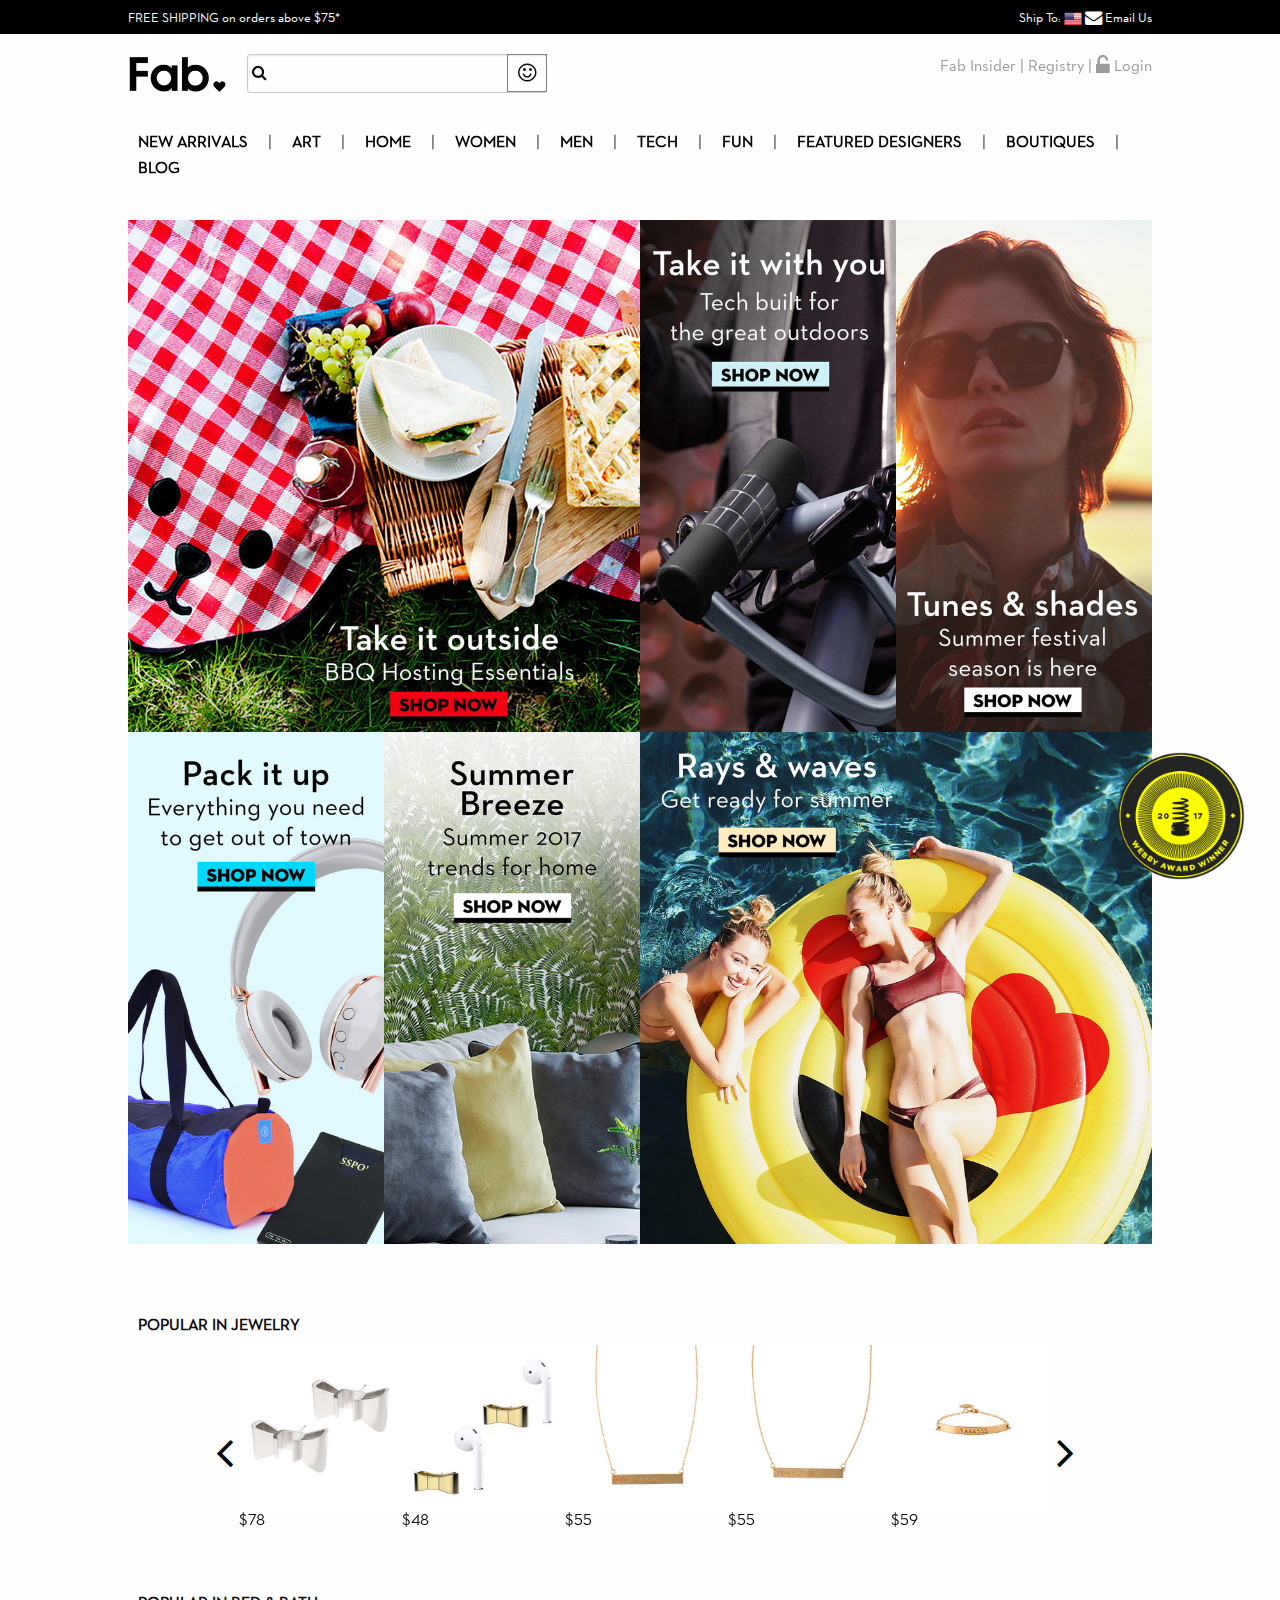
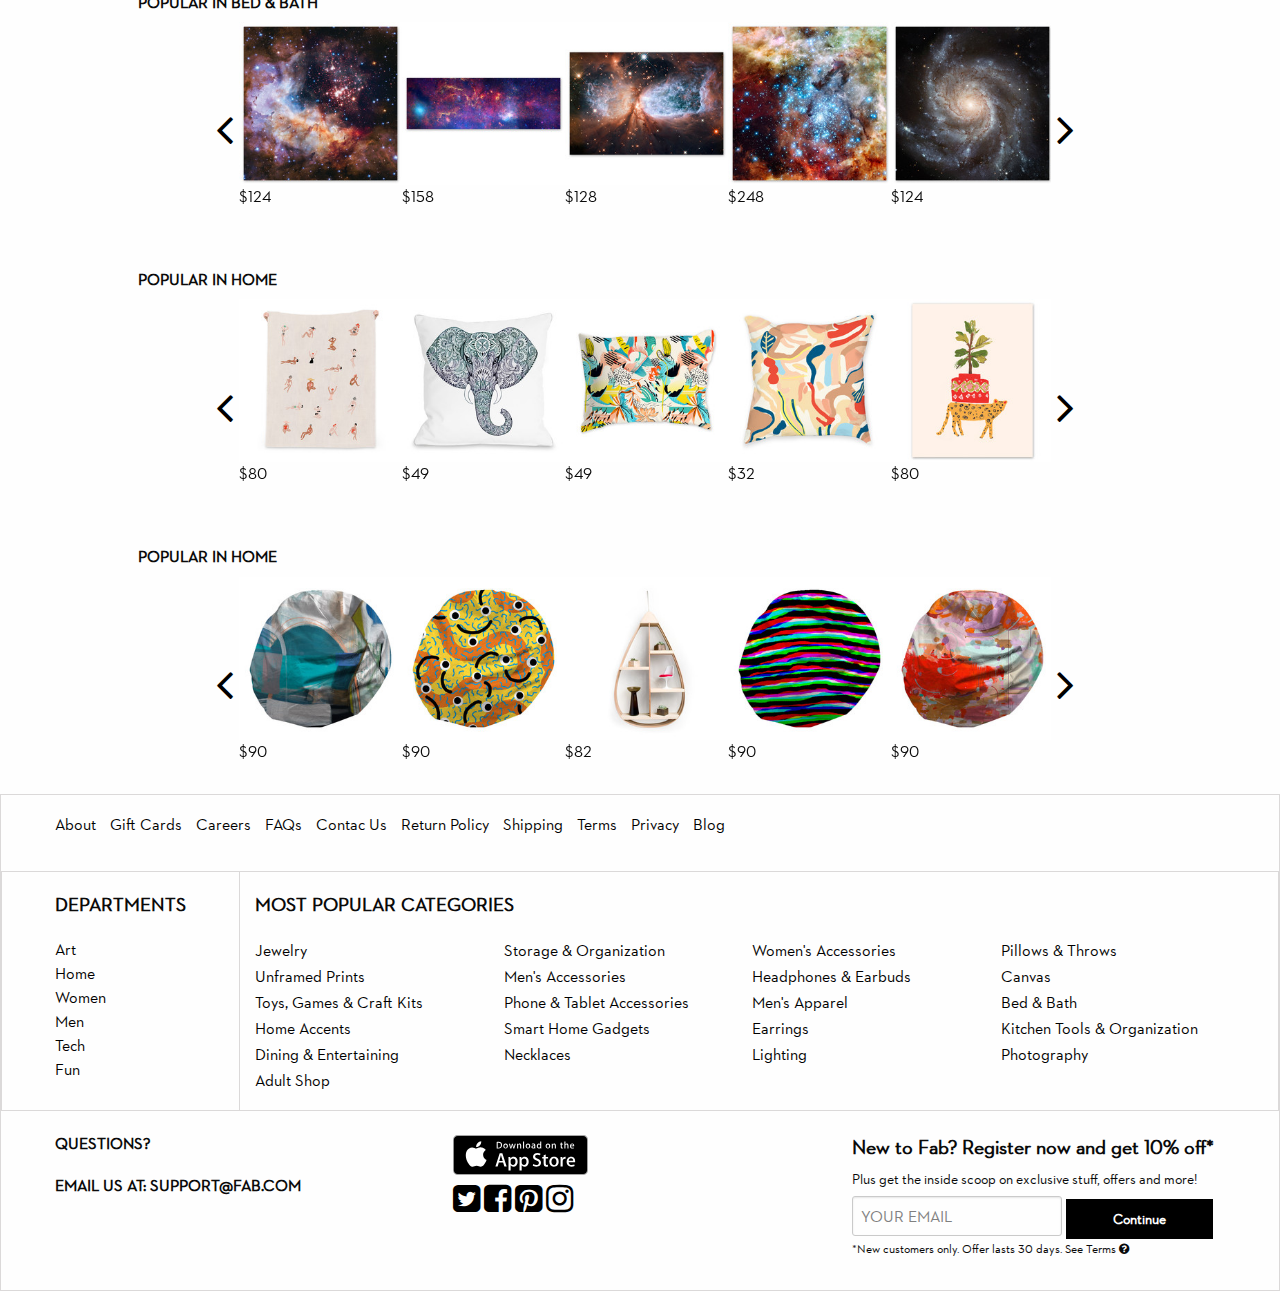
<file: index.html>
<!doctype html>
<html class="no-js" lang="en" dir="ltr">
  <head>
    <meta charset="utf-8">
    <meta http-equiv="x-ua-compatible" content="ie=edge">
    <meta name="viewport" content="width=device-width, initial-scale=1.0">
    <title>Fab|Discover Home, </title>
    <link rel="stylesheet" href="assets/css/foundation.css">
    <link rel="stylesheet" href="assets/css/style.css">
    <link rel="stylesheet" type="text/css" href="assets/css/slick.css">
    <link rel="stylesheet" href="assets/fonts/font-awesome/css/font-awesome.css">
    <link rel="shortcut icon" href="assets/img/favicon.ico" type="image/ico">
  </head>

  <body>
    <!-- header menu navegación-->
  <header>
     <div id="header-up">
      <div class="container">
        <div class="head-up-bg">
          <div class="menu-sup">
            <div class="float-left">
              <a href="">FREE SHIPPING on orders above $75*</a>
            </div>
            <div class="float-right">
              <a>
                <span>Ship To:</span>
                <img src="assets/img/us.png" alt="USA">
              </a>
              <a>
                <span class="fa fa-envelope fa-lg"></span>
                <span>Email Us</span>
              </a>
            </div>
          </div>
        </div>
      </div>
    </div>

      <!--MENU RESPONSIVE-->
      <div class="off-canvas-wrapper">
        <div class="off-canvas-wrapper" data-off-canvas-wrapper>
          <div class="off-canvas position-left is-transition-push" id="movil-menu" data-off-canvas>
          <ul class="menu vertical menu-left">
            <li><a  href="">Sign in</a></li>
            <li><a href="">New Arrival</a></li>
            <li>
              <a href="">Art<span class="plus">+</span></a>
            </li>
            <li><a href="">Home <span class="plus">+</span></a></li>
            <li><a href="">Women <span class="plus">+</span></a></li>
            <li><a href="">Men <span class="plus">+</span></a></li>
            <li><a href="">Tech <span class="plus">+</span></a></li>
            <li><a href="">Fun <span class="plus">+</span></a></li>
            <li><a href="">Features <span class="plus">+</span></a></li>
            <li>
              <a href="">Fab Insider</a>
              <div class="new">NEW</div>
            </li>
            <li><a href="">Registry</a></li>
            <li><a href="">Contact Us</a></li>
            <li><a href="">Blog</a></li>
          </ul>
          </div>
          <div class="off-canvas-content" data-off-canvas-content>
            <div class="title-bar title-bar-bg show-for-small-only">
              <div class="title-bar-left ">
                <button class="menu-icon dark " type="button" data-open="movil-menu"></button>
                <span class="title-bar-title">
                  <a href=""><img src="assets/img/fab_logo_3_0.png" alt="logo-movil"></a>
                  <div class="move-right">
                   <i class="fa fa-search fa-lg icon-responsive" aria-hidden="true"></i>
                  <i class="fa fa-unlock-alt fa-lg icon-responsive" aria-hidden="true"></i>
                  </div>
                </span>
              </div>
            </div>
            <nav class="hide-for-small-only  nav-desktop">
              <div class="wrap">
                <div id="header-middle">
                  <div class="container">
                    <div class="head-md-bg">
                      <div class="menu-md">     

                        <a class="float-left" href=""><img src="assets/img/fab_logo_3_0.png" alt="logo"></a> 
                        <div class="float-left "> 
                          <div class="happy-face">
                            <i class="fa fa-search " aria-hidden="true"></i>
                            <i class="fa fa-smile-o fa-lg" aria-hidden="true" ></i>     
                            <input class="search" type="text">                    
                          </div>                 
                        </div>   
                        <div class="float-right">
                          <a href="">Fab Insider |</a>
                          <a href="">Registry |</a>
                          <a href=""><span class="fa fa-unlock-alt fa-lg"></span></a>
                          <a href="">Login</a>
                        </div>
                      </div>
                    </div>
                  </div>
                </div>
                <div id="header-down">
                  <div class="container">
                    <ul class="menu-inf">
                      <a  href=""><li>NEW ARRIVALS</li><li class="gray">|</li></a>
                      <a href=""><li>ART</li><li class="gray">|</li></a>
                      <a href=""><li>HOME</li><li class="gray">|</li></a>
                      <a href=""><li>WOMEN</li><li class="gray">|</li></a>
                      <a href=""><li>MEN</li><li class="gray">|</li></a>
                      <a href=""><li>TECH</li><li class="gray">|</li></a>
                      <a href=""><li>FUN</li><li class="gray">|</li></a>
                      <a href=""> <li>FEATURED DESIGNERS</li><li class="gray">|</li></a>
                      <a href=""><li>BOUTIQUES</li><li class="gray">|</li></a>
                      <a href=""><li>BLOG</li></a>
                    </ul>
                  </div>
                </div>
              </div>
            </nav>             
          </div>
        </div>
      </div>    
    </header>
    <!-- section gallery-->
    <section id="coverGallery" class="row">
      <div class="row collapse">
        <div class="small-12 medium-6 columns">
          <a href="#"><img src="assets/img/img1.png" alt=""></a>
        </div>
        <div class="small-6 medium-3 columns">
          <a href="#"><img src="assets/img/img2.png" alt=""></a>
        </div>
        <div class="small-6 medium-3 columns">
          <a href="#"><img src="assets/img/img3.png" alt=""></a>
        </div>
        <div class="small-6 medium-3 columns">
          <a href="#"><img src="assets/img/img4.png" alt=""></a>
        </div>
        <div class="small-6 medium-3 columns">
          <a href="#"><img src="assets/img/img5.png" alt=""></a>
        </div>
        <div class="small-12 medium-6 columns">
          <a href="#"><img src="assets/img/img6.png" alt=""></a>
        </div>
      </div>
    </section>
    <!-- section sliders-->
    <section id="slider1">
      <h2 class="f-16">POPULAR IN JEWELRY</h2>
        <div class="regular slider-buy">
          <div>
            <a href="producto.html">
              <img src="assets/img/slider1-img1.png" alt="">
            </a>
            <div>
              <div class="text-left">$78</div>
            </div>
          </div>
          <div>
            <a href="producto.html"><img  src="assets/img/slider1-img2.png" alt=""></a>
            <div>
              <div class="text-left">$48</div>
            </div>
          </div>
          <div>
            <a href="producto.html">
              <img  src="assets/img/slider1-img3.png" alt="">
            </a>
            <div>
              <div class="text-left">$55</div>
            </div>
          </div>
          <div>
            <a href="producto.html"><img  src="assets/img/slider1-img4.png" alt=""></a>
            <div>
              <div class="text-left">$55</div>
            </div>
          </div>
          <div>
            <a href="producto.html"><img  src="assets/img/slider1-img5.png" alt=""></a>
            <div>
              <div class="text-left">$59</div>
            </div>
          </div>
          <div>
            <a href="producto.html"><img  src="assets/img/slider1-img6.png" alt=""></a>
              <div>
                <div class="text-left">$99</div>
              </div>
          </div>
          <div>
            <a href="producto.html"><img  src="assets/img/slider1-img7.png" alt=""></a>
            <div>
              <div class="text-left">$59</div>
            </div>
          </div>
          <div>
            <a href="producto.html"><img  src="assets/img/slider1-img8.png" alt=""></a>
            <div>
              <div class="text-left">$59</div>
            </div>
          </div>
          <div>
            <a href="producto.html"><img  src="assets/img/slider1-img9.png" alt=""></a>
            <div>
              <div class="text-left">$139.99</div>
            </div>
          </div>
          <div>
            <a href="producto.html"><img  src="assets/img/slider1-img10.png" alt=""></a>
           <div>
             <div class="text-left">$139.99</div>
           </div>
          </div>
          <div>
            <a href="producto.html"><img  src="assets/img/slider1-img11.png" alt=""></a>
            <div>
             <div class="text-left">$29.95</div>
            </div>
          </div>
          <div>
           <a href="producto.html"><img  src="assets/img/slider1-img12.png" alt=""></a>
            <div>
              <div class="text-left">$54</div>
            </div>
          </div>
          <div>
            <a href="producto.html"><img  src="assets/img/slider1-img13.png" alt=""></a>
            <div>
              <div class="text-left">$24</div>
            </div>
          </div>
          <div>
            <a href="producto.html"><img  src="assets/img/slider1-img14.png" alt=""></a>
            <div>
              <div class="text-left">$48</div>
            </div>
          </div>
          <div>
            <a href="producto.html"><img  src="assets/img/slider1-img15.png" alt=""></a>
            <div>
              <div class="text-left">$72.50</div>
            </div>
          </div>
          <div>
            <a href="producto.html"><img  src="assets/img/slider1-img16.png" alt=""></a>
            <div>
              <div class="text-left">$76</div>
            </div>
          </div>
          <div>
            <a href="producto.html"><img  src="assets/img/slider1-img17.png" alt=""></a>
            <div>
              <div class="text-left">$22</div>
            </div>
            </div>
          <div>
            <a href="producto.html"><img  src="assets/img/slider1-img18.png" alt=""></a>
            <div>
                <div class="text-left">$32</div>
            </div>
          </div>
          <div>
            <a href="producto.html"><img  src="assets/img/slider1-img19.png" alt=""></a>
            <div>
              <div class="text-left">$26</div>
            </div>
          </div>
        </div>
    </section>

    <section id="slider2">
      <h2 class="f-16">POPULAR IN BED & BATH</h2>
      <div class="regular slider-buy">
        <div>
          <a href="producto.html"><img src="assets/img/slider2-img1.png" alt=""></a>
          <div>
            <div class="text-left">$124</div>
          </div>
        </div>
        <div>
          <a href="producto.html"><img src="assets/img/slider2-img2.png" alt=""></a>
            <div>
              <div class="text-left">$158</div>
            </div>
        </div>
        <div>
          <a href="producto.html"><img src="assets/img/slider2-img3.png" alt=""></a>
            <div>
              <div class="text-left">$128</div>
          </div>
        </div>
        <div>
          <a href="producto.html"><img src="assets/img/slider2-img4.png" alt=""></a>
          <div>
            <div class="text-left">$248</div>
          </div>
        </div>
        <div>
          <a href="producto.html"><img src="assets/img/slider2-img5.png" alt=""></a>
          <div>
            <div class="text-left">$124</div>
          </div>
        </div>
        <div>
          <a href="producto.html"><img src="assets/img/slider2-img6.png" alt=""></a>
          <div>
            <div class="text-left">$307</div>
          </div>
        </div>
        <div>
          <a href="producto.html"><img src="assets/img/slider2-img7.png" alt=""></a>
          <div>
            <div class="text-left">$147</div>
          </div>
        </div>
        <div>
          <a href="producto.html"><img src="assets/img/slider2-img8.png" alt=""></a>
          <div>
            <div class="text-left">$124</div>
          </div>
        </div>
        <div>
          <a href="producto.html"><img src="assets/img/slider2-img9.png" alt=""></a>
          <div>
            <div class="text-left">$248</div>
          </div>
        </div>
        <div>
          <a href="producto.html"><img src="assets/img/slider2-img10.png" alt=""></a>
          <div>
            <div class="text-left">$307</div>
          </div>
        </div>
        <div>
          <a href="producto.html"><img src="assets/img/slider2-img11.png" alt=""></a>
          <div>
            <div class="text-left">$147</div>
          </div>
        </div>
        <div>
          <a href="producto.html"><img src="assets/img/slider2-img12.png" alt=""></a>
          <div>
            <div class="text-left">$238</div>
          </div>
        </div>
        <div>
          <a href="producto.html"><img src="assets/img/slider2-img13.png" alt=""></a>
          <div>
            <div class="text-left">$307</div>
          </div>
        </div>
        <div>
          <a href="producto.html"><img src="assets/img/slider2-img14.png" alt=""></a>
          <div>
            <div class="text-left">$147</div>
          </div>
        </div>
        <div>
          <a href="producto.html"><img src="assets/img/slider2-img15.png" alt=""></a>
          <div>
            <div class="text-left">$34</div>
          </div>
        </div>
        <div>
          <a href="producto.html"><img src="assets/img/slider2-img16.png" alt=""></a>
          <div>
            <div class="text-left">$34</div>
          </div>
        </div>
        <div>
          <a href="producto.html"><img src="assets/img/slider2-img17.png" alt=""></a>
          <div>
            <div class="text-left">$42</div>
          </div>
        </div>
        <div>
          <a href="producto.html"><img src="assets/img/slider2-img18.png" alt=""></a>
          <div>
            <div class="text-left">$32</div>
          </div>
        </div>
        <div>
          <a href="producto.html"><img src="assets/img/slider2-img19.png" alt=""></a>
          <div>
            <div class="text-left">$32</div>
          </div>
        </div>
      </div>
    </section>

    <section id="slider3">
      <h2 class="f-16">POPULAR IN HOME</h2>
      <div class="regular slider-buy">
        <div>
          <a href="producto.html"><img  src="assets/img/slider3-img1.png" alt=""></a>
          <div>
            <div class="text-left">$80</div>
          </div>
        </div>
        <div>
          <a href="producto.html"><img src="assets/img/slider3-img2.png" alt=""></a>
          <div>
            <div class="text-left">$49</div>
          </div>
        </div>
        <div>
          <a href="producto.html"><img src="assets/img/slider3-img3.png" alt=""></a>
          <div>
            <div class="text-left">$49</div>
          </div>
        </div>
        <div>
          <a href="producto.html"><img src="assets/img/slider3-img4.png" alt=""></a>
          <div>
            <div class="text-left">$32</div>
          </div>
        </div>
        <div>
          <a href="producto.html"><img  src="assets/img/slider3-img5.png" alt=""></a>
          <div>
            <div class="text-left">$80</div>
          </div>
        </div>
        <div>
          <a href="producto.html"><img  src="assets/img/slider3-img6.png" alt=""></a>
            <div>
              <div class="text-left">$49</div>
          </div>
        </div>
        <div>
          <a href="producto.html"><img  src="assets/img/slider3-img7.png" alt=""></a>
          <div>
            <div class="text-left">$32</div>
          </div>
        </div>
        <div>
          <a href="producto.html"><img  src="assets/img/slider3-img8.png" alt=""></a>
          <div>
            <div class="text-left">$32</div>
          </div>
        </div>
        <div>
          <a href="producto.html"><img  src="assets/img/slider3-img9.png" alt=""></a>
          <div>
            <div class="text-left">$32</div>
          </div>
        </div>
        <div>
          <a href="producto.html"><img  src="assets/img/slider3-img10.png" alt=""></a>
          <div>
            <div class="text-left">$185</div>
          </div>
        </div>
        <div>
          <a href="producto.html"><img  src="assets/img/slider3-img11.png" alt=""></a>
          <div>
            <div class="text-left">$49</div>
          </div>
        </div>
        <div>
          <a href="producto.html"><img  src="assets/img/slider3-img12.png" alt=""></a>
          <div>
            <div class="text-left">$75</div>
          </div>
        </div>
        <div>
          <a href="producto.html"><img  src="assets/img/slider3-img13.png" alt=""></a>
          <div>
            <div class="text-left">$32</div>
          </div>
        </div>
        <div>
          <a href="producto.html"><img  src="assets/img/slider3-img14.png" alt=""></a>
           <div>
            <div class="text-left">$80</div>
           </div>
        </div>
        <div>
          <a href="producto.html"><img  src="assets/img/slider3-img15.png" alt=""></a>
          <div>
            <div class="text-left">$32</div>
          </div>
        </div>
        <div>
          <a href="producto.html"><img  src="assets/img/slider3-img16.png" alt=""></a>
          <div>
            <div class="text-left">$40</div>
          </div>
        </div>
        <div>
          <a href="producto.html"><img  src="assets/img/slider3-img17.png" alt=""></a>
          <div>
            <div class="text-left">$40</div>
          </div>
        </div>
      </div>
    </section>

    <section id="slider4">
      <h2 class="f-16">POPULAR IN HOME</h2>
      <div class="regular slider-buy">
        <div>
          <a href="producto.html"><img  src="assets/img/slider4-img1.png" alt=""></a>
          <div>
            <div class="text-left">$90</div>
          </div>
        </div>
        <div>
          <a href="producto.html"><img  src="assets/img/slider4-img2.png" alt="" width="180px" height="360px"></a>
          <div>
            <div class="text-left">$90</div>
          </div>
        </div>
        <div>
          <a href="producto.html">  <img  src="assets/img/slider4-img3.png" alt=""></a>
          <div>
            <div class="text-left">$82</div>
          </div>
        </div>
        <div>
          <a href="producto.html"><img  src="assets/img/slider4-img4.png" alt=""></a>
          <div>
            <div class="text-left">$90</div>
          </div>
        </div>
        <div>
          <a href="producto.html"><img  src="assets/img/slider4-img5.png" alt=""></a>
          <div>
            <div class="text-left">$90</div>
          </div>
        </div>
        <div>
          <a href="producto.html"><img  src="assets/img/slider4-img6.png" alt=""></a>
          <div>
            <div class="text-left">$90</div>
          </div>
        </div>
        <div>
          <a href="producto.html"><img  src="assets/img/slider4-img7.png" alt=""></a>
          <div>
            <div class="text-left">$90</div>
          </div>
        </div>
        <div>
          <a href="producto.html"><img  src="assets/img/slider4-img8.png" alt=""></a>
          <div>
            <div class="text-left">$90</div>
          </div>
        </div>
        <div>
          <a href="producto.html"><img  src="assets/img/slider4-img9.png" alt=""></a>
            <div>
              <div class="text-left">$82</div>
            </div>
          </div>
          <div>
            <a href="producto.html"><img  src="assets/img/slider4-img10.png" alt=""></a>
            <div>
              <div class="text-left">$64</div>
            </div>
          </div>
          <div>
            <a href="producto.html"><img  src="assets/img/slider4-img11.png" alt=""></a>
            <div>
              <div class="text-left">$82</div>
            </div>
          </div>
          <div>
            <a href="producto.html"><img  src="assets/img/slider4-img12.png" alt=""></a>
            <div>
              <div class="text-left">$89</div>
            </div>
          </div>
          <div>
            <a href="producto.html"><img  src="assets/img/slider4-img13.png" alt=""></a>
            <div>
              <div class="text-left">$89</div>
            </div>
          </div>
          <div>
            <a href="producto.html"><img  src="assets/img/slider4-img14.png" alt=""></a>
            <div>
              <div class="text-left">$130</div>
            </div>
          </div>
          <div>
            <a href="producto.html"><img  src="assets/img/slider4-img15.png" alt=""></a>
            <div>
              <div class="text-left">$124</div>
            </div>
          </div>
          <div>
            <a href="producto.html"><img  src="assets/img/slider4-img16.png" alt=""></a>
            <div>
              <div class="text-left">$134</div>
            </div>
          </div>
          <div>
            <a href="producto.html"><img  src="assets/img/slider4-img17.png" alt=""></a>
              <div>
                <div class="text-left">$105</div>
              </div>
          </div>
          <div>
            <a href="producto.html"><img  src="assets/img/slider4-img18.png" alt=""></a>
              <div>
                <div class="text-left">$124</div>
              </div>
          </div>
          <div>
            <a href="producto.html"><img  src="assets/img/slider4-img19.png" alt=""></a>
            <div>
              <div class="text-left">$90</div>
            </div>
          </div>
        </div>
    </section>

    <!-- element fixed bottom-->
    <div class="yellow-winner">
      <img src="assets/img/Yellow_Winner.png" alt="Yellow winner" width="128px">
    </div>
    <!-- footer menu navegacion-->
    <footer class="border">
      <div class="row pad">
        <div class="small-12 medium-12 large-12 columns no-pad-col">
          <ul class="menu-link">
            <li><a href="#">About</a></li>
            <li><a href="#">Gift Cards</a></li>
            <li><a href="#">Careers</a></li>
            <li><a href="#">FAQs</a></li>
            <li><a href="#">Contac Us</a></li>
            <li><a href="#">Return Policy</a></li>
            <li><a href="#">Shipping</a></li>
            <li><a href="#">Terms</a></li>
            <li><a href="#">Privacy</a></li>
            <li><a href="#">Blog</a></li>
          </ul>
        </div>
      </div>

      <div class="flex-container border">
        <div class="row">
          <div class="small-12 medium-4 large-2 columns col-dep">
            <h4>DEPARTMENTS</h4>
            <ul class="menu vertical links">
              <li><a href="#">Art</a></li>
              <li><a href="#">Home</a></li>
              <li><a href="#">Women</a></li>
              <li><a href="#">Men</a></li>
              <li><a href="#">Tech</a></li>
              <li><a href="#">Fun</a></li>
            </ul>
          </div>
          <div class="small-12 medium-8 large-10 columns pad-col-left">
            <h4>MOST POPULAR CATEGORIES</h4>
            <div class="row pad">
              <div class="small-6 medium-3 columns">
                <ul class="menu vertical links2">
                  <li><a href="#">Jewelry</a></li>
                  <li><a href="#">Unframed Prints</a></li>
                  <li><a href="#">Toys, Games & Craft Kits</a></li>
                  <li><a href="#">Home Accents</a></li>
                  <li><a href="#">Dining & Entertaining</a></li>
                  <li><a href="#">Adult Shop</a></li>
                </ul>
              </div>
              <div class="small-6 medium-3 columns">
                <ul class="menu vertical links2">
                  <li><a href="#">Storage & Organization</a></li>
                  <li><a href="#">Men's Accessories</a></li>
                  <li><a href="#">Phone & Tablet Accessories</a></li>
                  <li><a href="#">Smart Home Gadgets</a></li>
                  <li><a href="#">Necklaces</a></li>
                </ul>
              </div>
              <div class="small-6medium-3 columns">
                <ul class="menu vertical links2">
                  <li><a href="#">Women's Accessories</a></li>
                  <li><a href="#">Headphones & Earbuds</a></li>
                  <li><a href="#">Men's Apparel</a></li>
                  <li><a href="#">Earrings</a></li>
                  <li><a href="#">Lighting</a></li>
                </ul>
              </div>
              <div class="small-6 medium-3 columns">
                <ul class="menu vertical links2">
                  <li><a href="#">Pillows & Throws</a></li>
                  <li><a href="#">Canvas</a></li>
                  <li><a href="#">Bed & Bath</a></li>
                  <li><a href="#">Kitchen Tools & Organization</a></li>
                  <li><a href="#">Photography</a></li>
                </ul>
              </div>
            </div>
          </div>
        </div>
      </div>

      <div class="row pad f-16">
        <div class="small-12 large-4 columns pad-footer-above">
          <p>QUESTIONS?</p>
          <p>EMAIL US AT: SUPPORT@FAB.COM</p>
        </div>
        <div class="small-12 large-4 columns pad-footer-above">
          <ul class="menu horizontal links">
            <li>
              <a href="#">
                <img style="" src="assets/img/app-store.svg" alt="download app">
              </a>
            </li>
          </ul>
          <ul class="menu horizontal links">
            <li>
              <a href="http://www.twitter.com/fab/" target="_blank"><i class="fa fa-twitter-square fa-2x"></i></a>
            </li>
            <li>
              <a href="http://facebook.com/fab.com/" target="_blank"><i class="fa fa-facebook-square fa-2x"></i></a>
            </li>
            <li>
              <a href="http://www.pinterest.com/fab/" target="_blank"><i class="fa fa-pinterest-square fa-2x"></i></a>
            </li>
            <li>
              <a href="http://instagram.com/fab" target="_blank"><i class="fa fa-instagram fa-2x"></i></a>
            </li>
          </ul>
        </div>
        <div class="small-12 large-4 columns pad-footer-above">
          <p class="f-20">New to Fab? Register now and get 10% off*</p>
          <div class="f-14">Plus get the inside scoop on exclusive stuff, offers and more!</div>
          <div>
            <input type="text" class="your-email" placeholder="YOUR EMAIL">
            <a class="button btn-continue">Continue</a>
          </div>
          <p class="f-12">*New customers only. Offer lasts 30 days. See Terms
            <i class="fa fa-question-circle"></i>
          </p>
        </div>
      </div>
    </footer>

    <script src="assets/js/vendor/jquery.js"></script>
    <script src="assets/js/vendor/slick.js" type="text/javascript" charset="utf-8"></script>
    <script src="assets/js/vendor/what-input.js"></script>
    <script src="assets/js/vendor/foundation.js"></script>
    <script src="assets/js/app.js"></script>
    <script src="assets/js/imagesrc.js"></script>
  </body>
</html>
</file>
<file: assets/css/style.css>
@font-face{
  font-family: Neutra;
  src: url("../fonts/neutra-book.woff2")
}

@font-face{
  font-family: Neutra;
  src: url("../fonts/neutra-bold.woff2")
  font-weight:bold;
}

*,body, html, h1, h2, h3, h4, h5, h6, ul, li{
  font-family: Neutra, Helvetica, sans-serif;
}


html, body {
  margin: 0;
  padding: 0;
}

* {
  box-sizing: border-box;
}

.f-24{
  font-size: 24px;
}

.f-20{
  font-size: 20px;
  margin: 0;
}

.f-16{
  font-size: 16px;
  font-weight: 600;
}

.f-14{
  font-size: 14px;
  font-weight: lighter;
  margin: 6px 0;
}

.f-12{
  font-size: 12px;
  font-weight: lighter;
}

.white{
  color: white;
}

.green{
  color: #179b7f;
}

.black{
  color: #333 !important;
}

.gray{
  color: gray;
}

/** header menu**/
.head-up-bg{
  overflow: auto;
  background-color: black;
  padding: 5px 0;
}

.menu-sup, .menu-md, .menu-inf{
  width: 80%;
  margin: 0 auto;
  overflow: auto;
}
.menu-md .happy-face{
  left: 20px;
  width: 300px;
}
.float-left a, .float-right a{
  color: white;
  font-size: 13px;
}

.float-left a:hover, .float-right a:hover{
  text-decoration: underline;
}

.float-right img{
  width: 18px;
  height: 18px;
  margin-right: 0 8px ;
}

#header-middle{
  margin:20px 0;
}

img[alt="logo"]{
  height: 39px;
  width: 99px;
}
.search, .happy-face{
  position: relative;
}

.fa-search{
  position: absolute;
  z-index: 20;
  top: 10px;
  left: 5px;
}
.fa-smile-o{
  position: absolute;
  z-index: 20;
  top: 0px;
  right: 0px;
  padding: 10px;
  border: 1px solid gray;

}

.menu-md .float-right a{
  color: #9b9b9b;
  font-size: 16px;
}
.menu-inf li{
  float: left;
  padding: 0 10px;
  list-style: none;
}
.menu-inf a{
  color: black;
  font-size: 1em;
  font-weight: bold;
}
ul.menu-inf {
   border-color: black;
}
/*HAMBURGER RESPONSIVE*/
@media (max-width: 600px) and (min-width: 400px){
  img[alt="logo-movil"]{
    position: absolute;
    left: 43%;
    top:4px;
  }
}
.move-right{
  position: absolute;
  right: 10px;
  top:4px;
}

.icon-responsive{
  color: #333;
  
}




img[alt="logo-movil"]{
  height: 25px;
  width: 64px;
}
#movil-menu{
  background: white;
  padding-top: 25px;
}

.menu-left{
  font-size: 17px;
  position: absolute;
  width: 100%;
  padding:5px 15px;
}

.menu-left li{
  position: relative;
  border-bottom: 1px solid #e1e1e1;
}

.menu-left li > a{
  color: #333;
  padding: 10px;
}
.new{
  position: absolute;
  top: 2px;
  left: 80px;
  background: #00a256;
  color: white;
  font-size: 9px;
  width: 32px;
  line-height: 14px;
  text-align: center;
  border-radius: 3px;
  letter-spacing: 1px;
  padding: 0 2px 0 3px;

}
.plus{
  font-size: 30px;
  font-weight: 500;
  position: absolute;
  right: 5px;
  bottom: 5px;
}
.title-bar-bg{
  background: #fff;
}

/** section cover-gallery**/
#coverGallery{
  padding: 40px 0;
}

.m-10{
  margin-right: 10px;
}

@media screen and (min-width: 639px){

}

/** section slider **/
.slider-buy {
  width: 80%;
  margin: 0 auto;
}

.slick-slide {
  margin: 0;
}

.slick-slide img {
  width: 100%;
}

section{
  padding: 30px 0 30px 10px;
  margin: auto;
  width: 80%;
}

/*Slick hidden dots*/
.slick-dots{
  display: none !important;
}

/* Arrows */
.fa-angle-left,
.fa-angle-right{
  position: absolute;
  top: 50%;
  display: block;
  width: 20px;
  height: 20px;
  padding: 0;
  -webkit-transform: translate(0, -50%);
  -ms-transform: translate(0, -50%);
  transform: translate(0, -50%);
  cursor: pointer;
  border: none;
  outline: none;
  background: transparent;
}

.fa-angle-left:before,
.fa-angle-right:before{
  -webkit-font-smoothing: antialiased;
  -moz-osx-font-smoothing: grayscale;
}

.fa-angle-left{
  left: -25px;
}

.fa-angle-right{
  right: -25px;
}

/** footer **/
footer a{
  color: black;
}

footer a:hover{
  color: grey;
}

.menu-link{
  list-style: none;
  line-height: 20px;
  margin: 0;
}

.menu-link li{
  display: inline-flex;
}

.menu-link li > a {
  font-size: 16px;
  padding: 20px 10px 20px 0;
}

.links li> a{
  padding: 4px 0;
}

.links2 li> a{
  padding: 4px 0 4px 4px;
}

.menu.vertical.links2 li> a{
  padding: 5px 0;
}

.border{
  border: 1px solid #dbd9d9;
}

.pad{
  padding: 0 5px 16px 0;
}

.no-pad-a li>a{
  padding: 20px 16px 20px 0;
}

.col-dep{
  border-right: 1px solid #dbd9d9;
  padding-right: 0;
}

h4{
  margin: 20px 0;
  font-weight: bold;
  font-size: 19px;
}

.pad-footer-above{
  padding-top: 20px;
}

.your-email{
  display: inline-block;
  box-sizing: border-box;
  width: 57%;
  height: 40px;
  margin: 0;
}

.your-email::-webkit-input-placeholder{
  color: grey;
}

.btn-continue{
  display: inline-block;
  box-sizing: border-box;
  background-color: black;
  margin: 0;
  width: 40%;
  height: 40px;
}

.btn-continue:hover{
  background-color: rgb(41, 37, 37);
}

/** elemento fixed bottom**/
.yellow-winner{
  position: fixed;
  bottom: 20px;
  right: 35px;
}

/** Pagina Detalle producto (producto.html) **/
.detalle-producto{
  width: 505px;
  height: 506px;
}

.img-min-product{
  width: 70px;
  height: 70px;
}

.product-btn {
  margin-top: 10px;
  padding: 9px 23px;
  background-color: #fff;
  text-decoration: none;
  cursor: pointer;
  border: 1px solid #000;
}

/** Style My Bag (producto.html)**/
.overflow-auto{
  overflow: auto;
  min-height: 150px;
  height: calc(100vh - 280px);
}

.my-bag {
  height: 100%;
  background-color: #fefefe;
}

.my-bag-item {
  border-left: 1px solid #e6e6e6;
  border-right: 1px solid #e6e6e6;
  display: -webkit-flex;
  display: -ms-flexbox;
  display: flex;
  -webkit-justify-content: space-between;
  -ms-flex-pack: justify;
  justify-content: space-between;
  padding: 1rem;
  border-bottom: 1px solid #e6e6e6;
}

.my-bag-item .item-img{
  width: 82px;
  height: 82px;
}

.my-bag-item .item-name,
.my-bag-item .item-price {
  padding: 0 12px;
  font-size: 16px;
}

.my-bag-item .item-name a, .my-bag-item .item-price a{
  color: #333333;
}

.my-bag-item .item-name select{
  margin: 10px 0;
  width: 60px;
  height: 32px;
  font-size: 12px;
  border: 1px solid #333;
}

.my-bag-item .item-price a{
  font-size: 12px;
}

.my-bag-item .item-price a:hover{
  color: red;
}

.my-bag-item .item-name p,
.my-bag-item .item-price p {
  margin: 0;
  padding: 0;
}

.my-bag-item .title {
  font-weight: bold;
}

.summary{
  font-weight: bold;
  font-size: 12px;
  position: absolute;
  bottom: 0;
  width: 100%;
  margin: 0;
}

.summary ul{
  padding: 0;
  margin: 0;
}

.summary li{
  border: 1px solid #e1e1e1;
  list-style: none;
}

.summary li > a{
  color: #333;
  background-color: white;
  padding: 10px;
}

.summary ul>li{
  padding: 10px;
}

.btn-checkout{
  padding: 18px;
  margin: 0;
  width: 100%;
  font-size: 16px;
}

.m-left{
  margin-left: 4px;
}

.p-10{
  padding: 10px;
}

/** Detalle producto (producto.html)**/
.detalle-producto{
  width: 505px;
  height: 506px;
}

.bag img {
  width: 17px;
  height: 20px;
  position: relative;
  top: -5px;
}

.under_line{
  text-decoration: underline;
}

.img-small{
  display: flex;
  justify-content: center;
  flex-direction: column;
}

.red{
  color: #CF0218;
}

.bag {
  width: 201px;
  height: 42px;
  font-size: 16px;
  display: block;
}

.img-min-product{
  width: 70px;
  height: 70px;
}

.display-btn{
  display: inline-block;
}

.redes{
  display: flex;
  justify-content: space-between;
}

#producto{
  padding: 60px 0;
}

.bdr-bootom{
  border-bottom: solid 1px #EEEEEE;
}

.pad-heart{
  padding: 13px;
}
</file>
